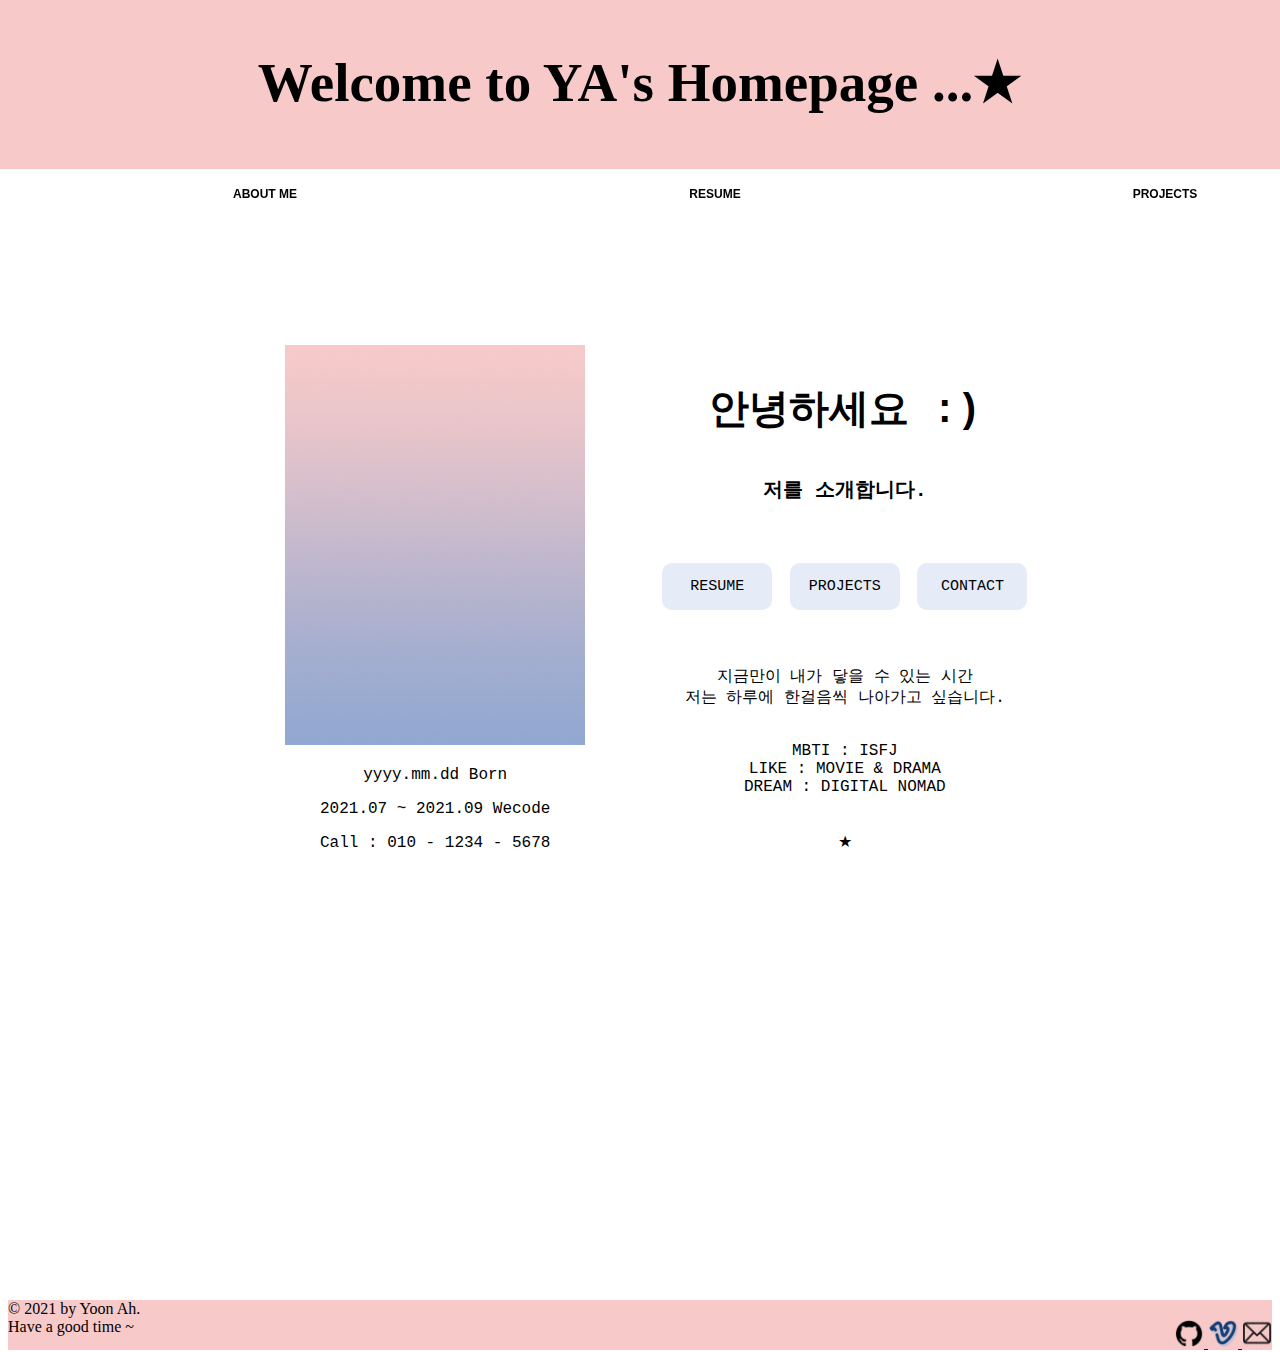
<file: index.html>
<!DOCTYPE html>
<html>
<head>
  <title>Homepage</title>
  <meta charset="utf-8">
  <link rel="stylesheet" href="webpagedeco2.css" type="text/css">



</head>
<body>
  <!-- 전체프레임 -->
  <div class="frame">
    <!-- 상단바 -->
    <div class="header">
      <div class="title"> Welcome to YA's Homepage ...★
      <nav id = "topmenu">
         <ul>
          <li><a class="menulink" href="index.html">ABOUT ME</a></li>
          <li><a class="menulink" href="resume.html">RESUME<a></li>
          <li><a class="menulink" href="projects.html">PROJECTS</a></li>
          <li><a class="menulink" href="contact.html">CONTACT</a></li>
         </ul>
       </nav>
      </div>
   </div>
   <!-- 중앙 프로필 및 컨텐츠 영역 -->
    <div class="container">
      <div class="content1">
        <img class="img" src="./bicon.png" alt="사진">
         <p>yyyy.mm.dd Born</p>
         <p>2021.07 ~ 2021.09 Wecode</p>
         <p>Call : 010 - 1234 - 5678 </p>

       </div>
      <div class="content2">
        <p class=introduce1>안녕하세요 :)</p>
        <p class=introduce2>저를 소개합니다. </p> <br> <br>
         <a href="resume.html" class="button">RESUME</a>
         <a href="projects.html" class="button">PROJECTS</a>
         <a href="contact.html" class="button">CONTACT</a>
          <p><br> <br> 지금만이 내가 닿을 수 있는 시간 <br> 저는 하루에 한걸음씩 나아가고 싶습니다. <br></p>
          <p> <br> MBTI : ISFJ <br> LIKE : MOVIE & DRAMA <br> DREAM : DIGITAL NOMAD <br> <br> <br> ★ <br> </p>

     </div>

   </div>
   <!-- 맨 밑 css 및 contact 링크 -->
   <div class="footer">
     <div class="copyright">&copy; 2021 by Yoon Ah. <br> Have a good time ~
      <div class="footerlink">
       <a href="https://github.com/WinterYoon" target="_blank"><img src="./github.png"> </a>
       <a href="https://velog.io/@winter_ya" target="_blank"><img src="./velog.png"> </a>
       <a href="mailto:ritz7taste@gmail.com" target="_blank"><img src="./mail.png"> </a>

      </div>
      </div>



   </div>







   </div>
























































  </body>
  </html>
</file>
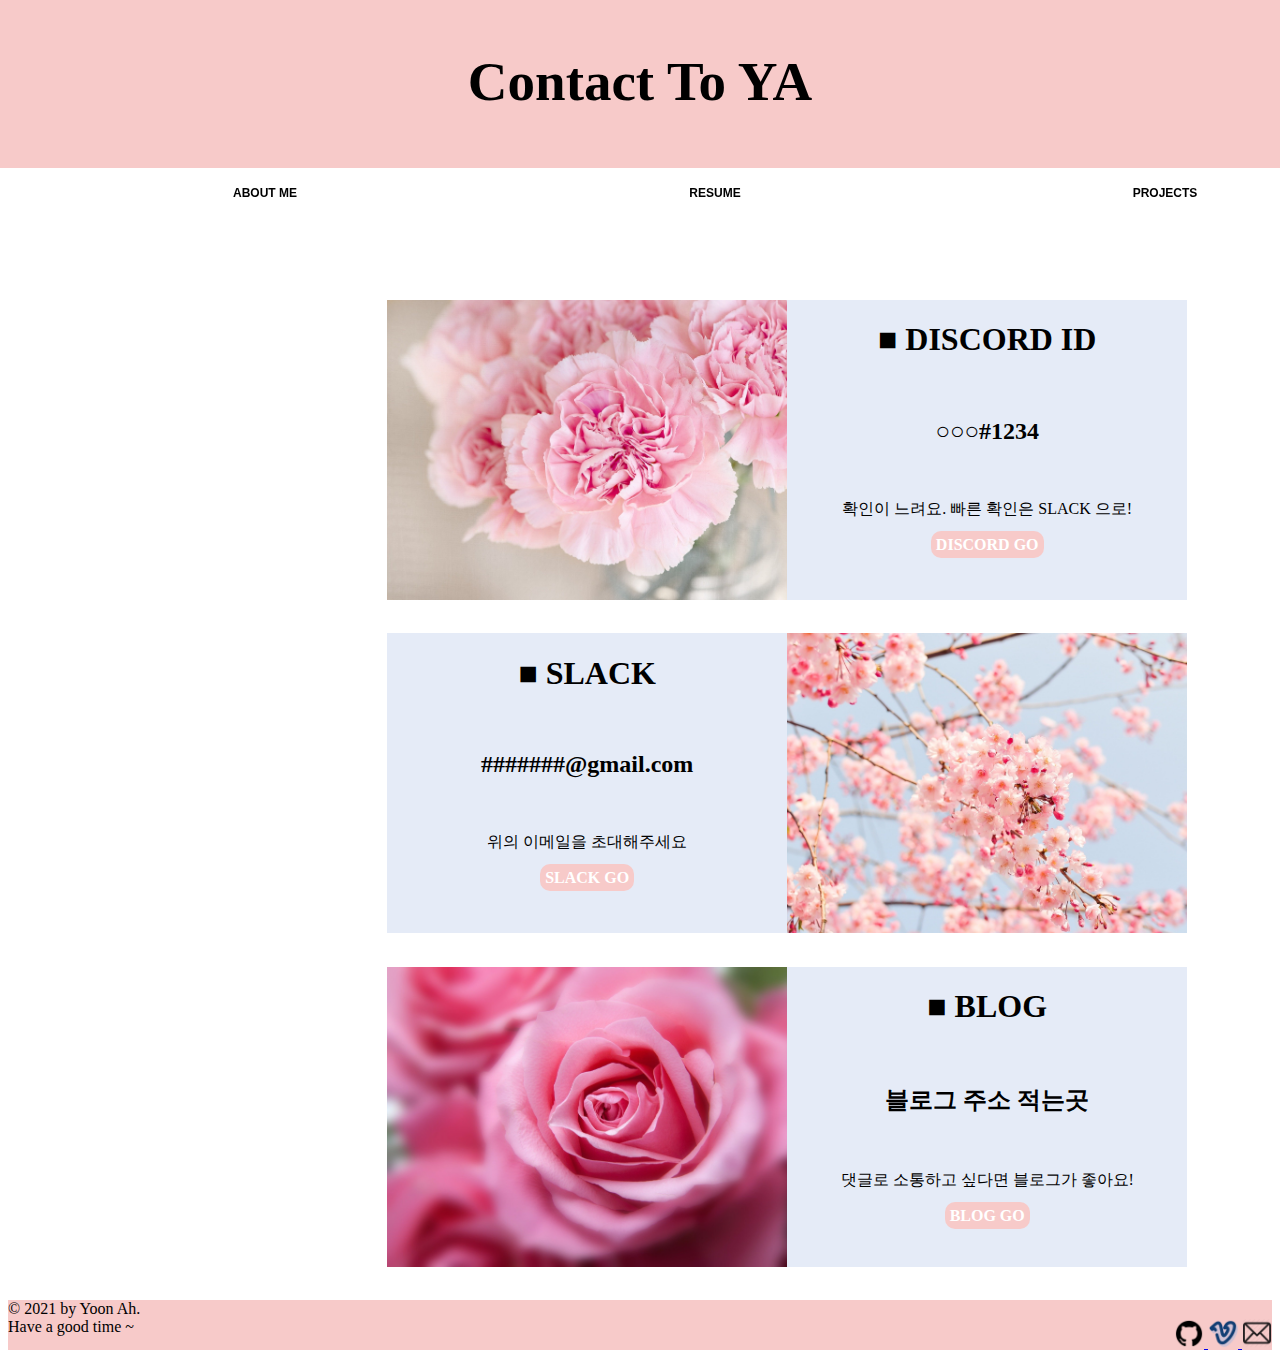
<file: contact.html>
<!DOCTYPE html>
<html>
<head>
  <title>Homepage</title>
  <meta charset="utf-8">
  <link rel="stylesheet" href="webpagedeco2.css" type="text/css">



</head>
<body>
<div class="frame">
  <!-- 상단바 -->
  <div class="header">
    <div class="title"> Contact To YA
    <nav id = "topmenu">
       <ul>
        <li><a class="menulink" href="index.html">ABOUT ME</a></li>
        <li><a class="menulink" href="resume.html">RESUME<a></li>
        <li><a class="menulink" href="projects.html">PROJECTS</a></li>
        <li><a class="menulink" href="contact.html">CONTACT</a></li>
       </ul>
     </nav>
    </div>
    </div>

    <div class="container3">
      <div class="item1"></div>
      <div class="item2"><h1> ■ DISCORD ID</h1><br><h2>○○○#1234</h2><br><p>확인이 느려요. 빠른 확인은 SLACK 으로!</p><p><a href="https://discord.com/"target="_blank">DISCORD GO</a></p></div>
      <div class="item3"><h1> ■ SLACK</h1><br><h2>#######@gmail.com</h2><br><p>위의 이메일을 초대해주세요</p><p><a href="https://slack.com/"target="_blank">SLACK GO</a></p></div>
      <div class="item4"></div>
      <div class="item5"></div>
      <div class="item6"><h1> ■ BLOG</h1><br><h2>블로그 주소 적는곳</h2><br><p>댓글로 소통하고 싶다면 블로그가 좋아요!</p><p><a href="https://velog.io/"target="_blank">BLOG GO</a></p></div>



        </div>


    <div class="footer">
      <div class="copyright">&copy; 2021 by Yoon Ah. <br> Have a good time ~
      <div class="footerlink">
        <a href="https://github.com/WinterYoon" target="_blank"><img src="./github.png"> </a>
        <a href="https://velog.io/@winter_ya" target="_blank"><img src="./velog.png"> </a>
        <a href="mailto:ritz7taste@gmail.com" target="_blank"><img src="./mail.png"> </a>

      </div>
       </div>



    </div>
  </div>

 </body>
 </html>
</file>
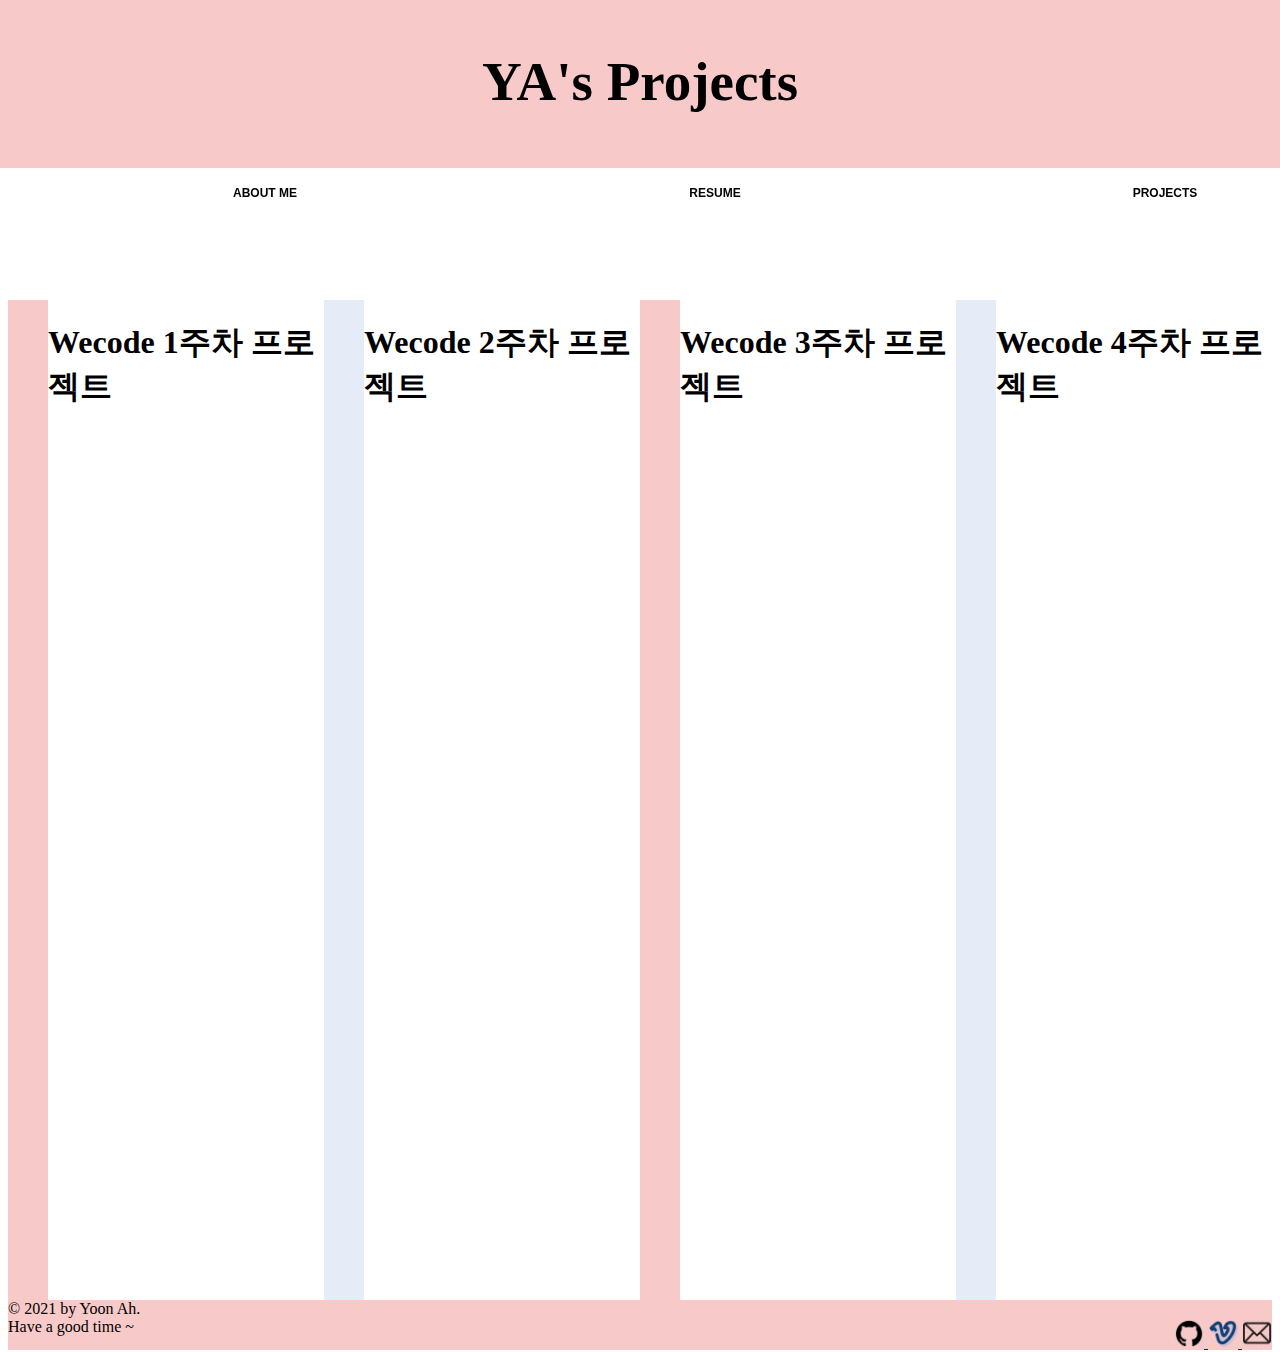
<file: projects.html>
<!DOCTYPE html>
<html>
<head>
  <title>Homepage</title>
  <meta charset="utf-8">
  <link rel="stylesheet" href="webpagedeco2.css" type="text/css">



</head>
<body>
<div class="frame">
  <!-- 상단바 -->
  <div class="header">
    <div class="title"> YA's Projects
    <nav id = "topmenu">
       <ul>
        <li><a class="menulink" href="index.html">ABOUT ME</a></li>
        <li><a class="menulink" href="resume.html">RESUME<a></li>
        <li><a class="menulink" href="projects.html">PROJECTS</a></li>
        <li><a class="menulink" href="contact.html">CONTACT</a></li>
       </ul>
     </nav>
    </div>
    </div>

    <div class="container2">
      <div class="content4"></div>
       <h1>Wecode 1주차 프로젝트</h1>
      <div class="content5"></div>
      <h1>Wecode 2주차 프로젝트</h1>
      <div class="content4"></div>
      <h1>Wecode 3주차 프로젝트</h1>
      <div class="content5"></div>
      <h1>Wecode 4주차 프로젝트</h1>


    </div>

    <div class="footer">
      <div class="copyright">&copy; 2021 by Yoon Ah. <br> Have a good time ~
      <div class="footerlink">
        <a href="https://github.com/WinterYoon" target="_blank"><img src="./github.png"> </a>
        <a href="https://velog.io/@winter_ya" target="_blank"><img src="./velog.png"> </a>
        <a href="mailto:ritz7taste@gmail.com" target="_blank"><img src="./mail.png"> </a>
      </div>
       </div>
       </div>

   </div>

   </body>
   </html>
</file>
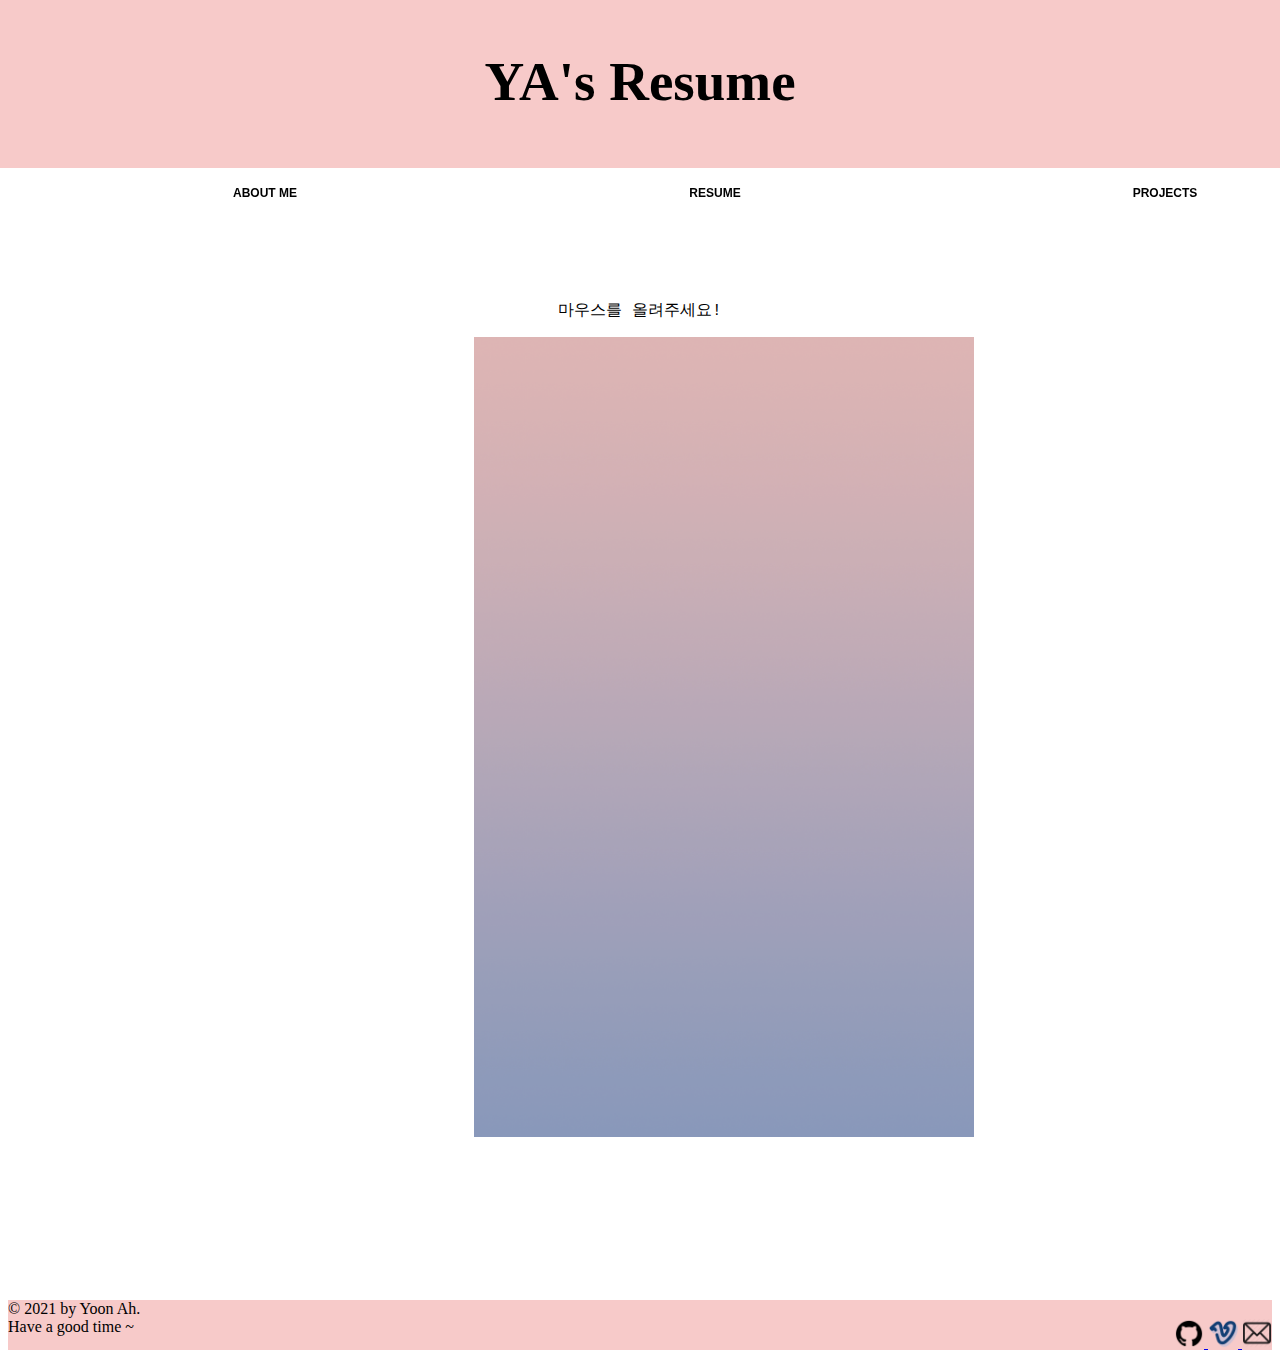
<file: resume.html>
<!DOCTYPE html>
<html>
<head>
  <title>Homepage</title>
  <meta charset="utf-8">
  <link rel="stylesheet" href="webpagedeco2.css" type="text/css">



</head>
<body>
<div class="frame">
  <!-- 상단바 -->
  <div class="header">
    <div class="title"> YA's Resume
    <nav id = "topmenu">
       <ul>
        <li><a class="menulink" href="index.html">ABOUT ME</a></li>
        <li><a class="menulink" href="resume.html">RESUME<a></li>
        <li><a class="menulink" href="projects.html">PROJECTS</a></li>
        <li><a class="menulink" href="contact.html">CONTACT</a></li>
       </ul>
     </nav>
    </div>
    </div>
    <div class="container">
        <p> 마우스를 올려주세요! </p>
        <div class="img2">
        <div class="content3">
          <h1>저는</h1>
          <h2>이런 사람입니다.</h2>
          <br>
          <p>첫번째, 비전공자</p>
          <p>두번째, 설명 두번째 입니다.</p>
          <p>세번째, 설명 세번째 입니다.</p>
          <p>네번째, 설명 네번째 입니다.</<p>
          <p>다섯번째, 설명 다섯번째 입니다.</p>
        </div>
        <div class="img-cover"></div>



   </div>
   </div>
   <!-- 맨 밑 css 및 contact 링크 -->
   <div class="footer">
     <div class="copyright">&copy; 2021 by Yoon Ah. <br> Have a good time ~
     <div class="footerlink">
       <a href="https://github.com/WinterYoon" target="_blank"><img src="./github.png"> </a>
       <a href="https://velog.io/@winter_ya" target="_blank"><img src="./velog.png"> </a>
       <a href="mailto:ritz7taste@gmail.com" target="_blank"><img src="./mail.png"> </a>

     </div>
      </div>



   </div>
 </div>

</body>
</html>
</file>
<file: webpagedeco2.css>
.header{
  background-color:#F7CAC9;
  position:fixed;
  top:0;
  left:0;
  right:0;
  font-family:'monospace',serif;
  padding:50px 0px 0px 0px;
  margin-bottom: 1000px;
  z-index:3;
}

.title{
  font-family:fantasy,serif;
  font-size:55px;
  font-weight:bold;
  text-align:center;
  vertical-align:center;
  height:118px;


}

#topmenu{
  height:50px;
  width:3000px;
  margin: 0 auto;
  background-color:white;
}

#topmenu ul li {
  list-style:none;
  color: black;
  float: left;
  line-height: 50px;
  vertical-align: middle;
  text-align: center;
}

#topmenu .menulink {
  text-decoration:none;
  color: black;
  display: block;
  width: 450px;
  font-size: 12px;
  font-weight: bold;
  font-family: "Trebuchet MS", Dotum, Arial;

}

#topmenu .menulink:hover{
  color:white;
  background-color: #F7CAC9;
}



.container{
  margin-top:300px;
  font-family:monospace,"Malgun Gothic", serif;
  background-color:white;
  height:1000px;
  text-align:center;


}

.content1{
  font-family:monospace,"Malgun Gothic", serif;
  background-color:white;
  width:400px;
  height:500px;
  text-align:center;
  display:inline-block;

}
.content1 img {
  margin-top:45px;
  width:300px;
  height:400px;

}

.content2 {
  font-family:monospace,"Malgun Gothic",serif;
  background-color: white;
  width:400px;
  height:500px;
  text-align:center;
  display:inline-block;


}

.img2 {
  position : absolute;
  left:37%;
  background-image : url(./bicon.png);
  height : 800px;
  width : 500px;
  background-size:cover;
}


.img-cover {
  position : absolute;
  height:100%;
  width:100%;
  background-color:rgba(0,0,0,0.1);
  z-index=1;
}

.img2 .content3{
  position:absolute;
  top:50%;
  left:50%;
  transform : translate(-50%, -50%);
  font-size:15px;
  color : white;
  z-index:2;
  text-align:center;
  opacity:0;
}

.img2 .content3:hover{
  position:absolute;
  top:50%;
  left:50%;
  transform : translate(-50%, -50%);
  font-size:15px;
  color : white;
  opacity:1;
  z-index:2;
  text-align:center;
  cursor:pointer;
}

.container2 {
  margin-top:300px;
  height:1000px;
  display:flex;
  flex-direction:row;
  justify-content:space-between;

}

.content4{
  border:20px solid #F7CAC9;
}

.content5 {
  border:20px solid #E5EBF7;
}

.container3 {
  margin-top:300px;
  margin-left:30%;
  width:800px;
  height:1000px;
  display:flex;
  flex-direction:row;
  flex-wrap:wrap;
  justify-content:center;
  text-align:center;
}
 .item1 {
   background-image:url(./rose.jpg);
   width:400px;
   height:300px;
   background-size:cover;

 }
 .item2{
   background-color:#E5EBF7;
   width:400px;
   height:300px;
 }
 .item3{
   background-color:#E5EBF7;
   width:400px;
   height:300px;
 }
 .item4{
   background-image:url(./sakura.jpg);
   background-size:cover;
   width:400px;
   height:300px;
 }
 .item5{
   background-image:url(./rose2.jpg);
   background-size:cover;
   width:400px;
   height:300px;
 }
 .item6{
    background-color:#E5EBF7;
    width:400px;
    height:300px;

 }
 .container3 a {
   text-decoration:none;
   color:white;
   font-weight:bold;
   background-color:#F7CAC9;
   margin:4px;
   padding:5px 5px;
   border-radius:10px;
 }
 .container3 a:hover{
   background-color:#E5EBF7;
   color:black;

 }


.introduce1 {
  font-family:monospace, "Malgun Gothic", serif;
  font-size:40px;
  font-weight:bold;

}

.introduce2 {
  font-family:monospace,"Malgun Gothic", serif;
  font-size:20px;
  font-weight:bold;


}


a.button {
  -webkit-appearance: button;
   -moz-appearance: button;
   appearance: button;

   text-decoration: none;
   color: black;
   width: 80px;
   background-color: #E5EBF7;
   border:none;
   padding:15px 15px;
   text-align:center;
   font-size:15px;
   margin:4px;
   border-radius:10px;
}
a.button:hover {
    background-color: #F7CAC9;
    color:black;
}


.footer {
  font-family:fantasy,serif;
  background-color:#F7CAC9;
  width:100%;
  height:50px;
  margin-bottom:0;
  float:left;
  padding: 0px,0px,0px,0px;

}


.footerlink {
  float:right;
}
.footerlink img{
  weight:30px;
  height:30px;
}
</file>
